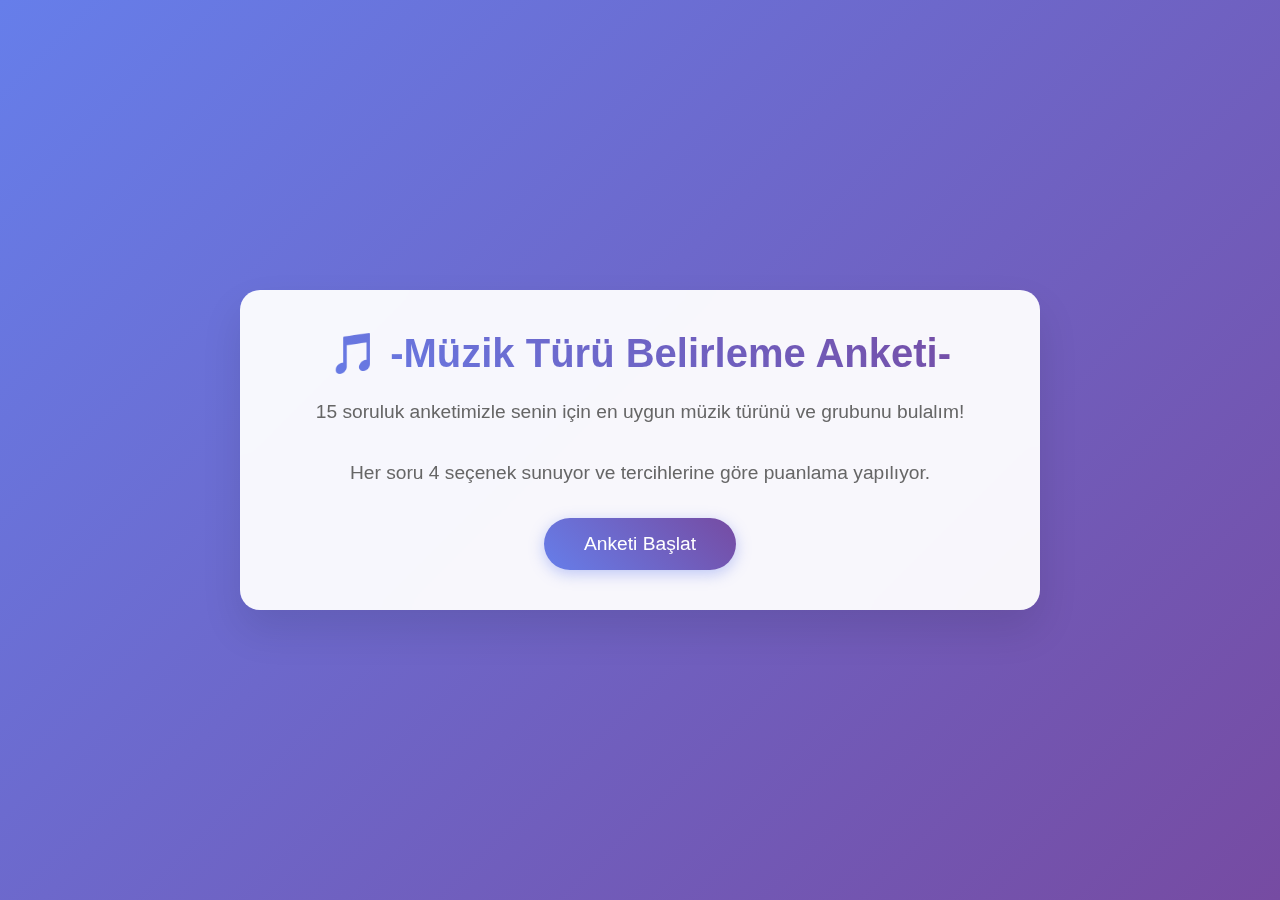
<file: index.html>
<!DOCTYPE html>
<html lang="tr">
<head>
    <meta charset="UTF-8">
    <meta name="viewport" content="width=device-width, initial-scale=1.0">
    <title>Müzik Türü Belirleme Anketi</title>
    <link rel="stylesheet" href="style.css">
</head>
<body>
    <div class="container">
        <!-- Başlangıç Ekranı -->
        <div class="start-screen" id="startScreen">
            <h1>🎵 -Müzik Türü Belirleme Anketi-</h1>
            <p>15 soruluk anketimizle senin için en uygun müzik türünü ve grubunu bulalım!</p>
            <p>Her soru 4 seçenek sunuyor ve tercihlerine göre puanlama yapılıyor.</p>
            <button class="start-btn" onclick="startQuiz()">Anketi Başlat</button>
        </div>

        <!-- Anket Ekranı -->
        <div class="quiz-container" id="quizContainer">
            <div class="question-header">
                <div class="question-number">Soru <span id="currentQuestion">1</span> / 15</div>
                <div class="progress-bar">
                    <div class="progress-fill" id="progressFill"></div>
                </div>
            </div>

            <div class="question-content">
                <h2 class="question-text" id="questionText">Soru yükleniyor...</h2>
                <div class="options-container" id="optionsContainer">
                    <!-- Seçenekler buraya gelecek -->
                </div>
            </div>

            <div class="navigation">
                <button class="nav-btn" id="prevBtn" onclick="previousQuestion()" disabled>Önceki</button>
                <button class="nav-btn next-btn" id="nextBtn" onclick="nextQuestion()" disabled>Sonraki</button>
            </div>
        </div>

        <!-- Sonuç Ekranı -->
        <div class="result-screen" id="resultScreen">
            <h1>🎉 Sonuçların Hazır!</h1>
            <div class="result-content">
                <div class="winning-genre">
                    <h2>Senin Müzik Türün:</h2>
                    <div class="genre-name" id="winningGenre">-</div>
                    <div class="genre-score">Puan: <span id="winningScore">0</span></div>
                </div>
                
                <div class="main-recommendation">
                    <h3>🎤 Önerilen Grup:</h3>
                    <div class="main-artist" id="mainArtist">-</div>
                    <h3>🎶 Dinlemen Gereken Şarkı:</h3>
                    <div class="main-song" id="mainSong">-</div>
                </div>

                <div class="second-genre">
                    <h4>İkinci tercihin:</h4>
                    <div class="second-info">
                        <span id="secondGenre">-</span> • <span id="secondArtist">-</span>
                    </div>
                </div>
                
                <div class="additional-artists">
                    <h3>Diğer Önerilen Sanatçılar:</h3>
                    <div class="artists-list" id="artistsList">
                        <!-- Sanatçılar buraya gelecek -->
                    </div>
                </div>
            </div>

            <div class="result-actions">
                <button class="restart-btn" onclick="restartQuiz()">Tekrar Dene</button>
                <button class="share-btn" onclick="shareResult()">Sonucu Paylaş</button>
            </div>
        </div>
    </div>

    <script src="script.js"></script>
</body>
</html>
</file>
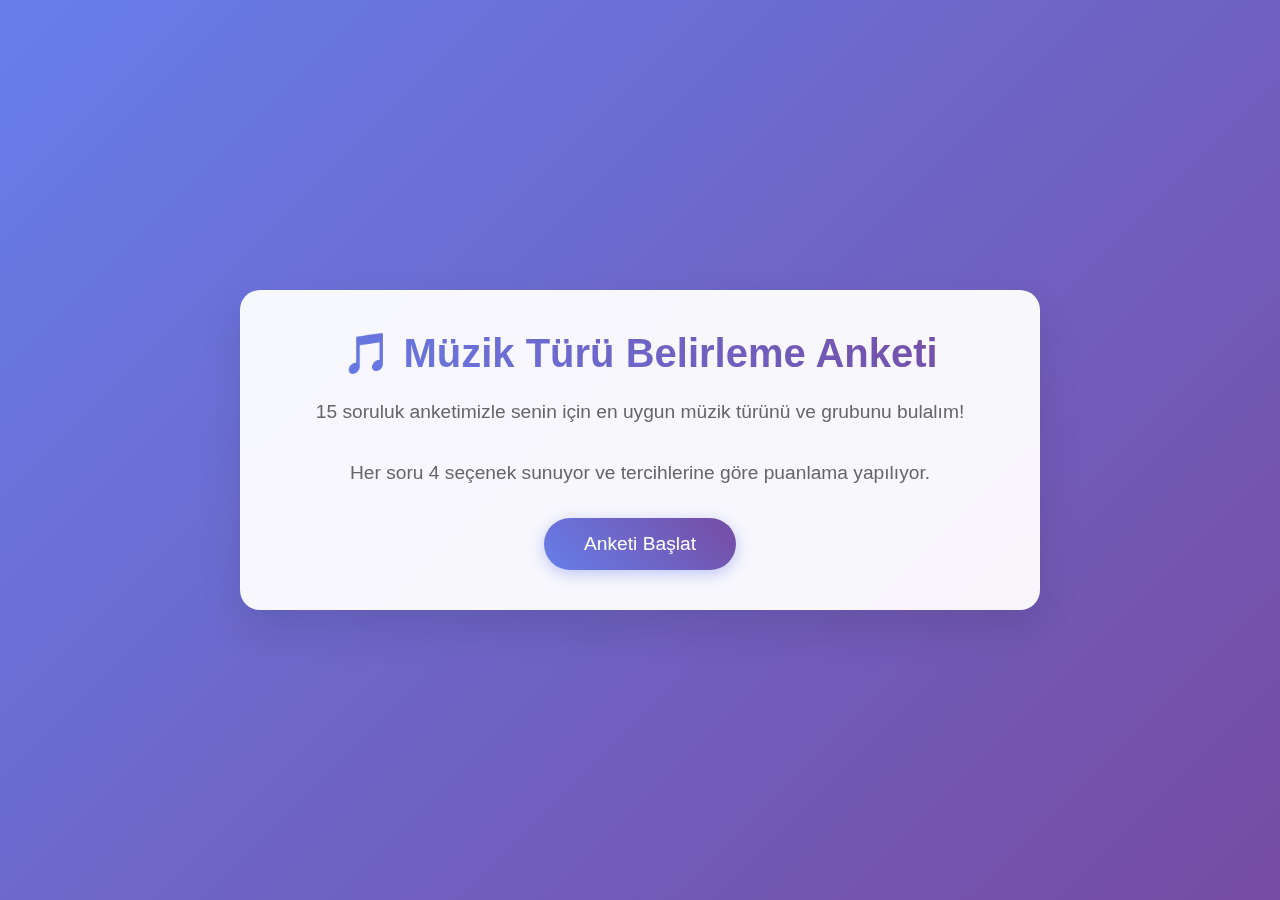
<file: Music/index.html>
<!DOCTYPE html>
<html lang="tr">
<head>
    <meta charset="UTF-8">
    <meta name="viewport" content="width=device-width, initial-scale=1.0">
    <title>Müzik Türü Belirleme Anketi</title>
    <link rel="stylesheet" href="style.css">
</head>
<body>
    <div class="container">
        <!-- Başlangıç Ekranı -->
        <div class="start-screen" id="startScreen">
            <h1>🎵 Müzik Türü Belirleme Anketi</h1>
            <p>15 soruluk anketimizle senin için en uygun müzik türünü ve grubunu bulalım!</p>
            <p>Her soru 4 seçenek sunuyor ve tercihlerine göre puanlama yapılıyor.</p>
            <button class="start-btn" onclick="startQuiz()">Anketi Başlat</button>
        </div>

        <!-- Anket Ekranı -->
        <div class="quiz-container" id="quizContainer">
            <div class="question-header">
                <div class="question-number">Soru <span id="currentQuestion">1</span> / 15</div>
                <div class="progress-bar">
                    <div class="progress-fill" id="progressFill"></div>
                </div>
            </div>

            <div class="question-content">
                <h2 class="question-text" id="questionText">Soru yükleniyor...</h2>
                <div class="options-container" id="optionsContainer">
                    <!-- Seçenekler buraya gelecek -->
                </div>
            </div>

            <div class="navigation">
                <button class="nav-btn" id="prevBtn" onclick="previousQuestion()" disabled>Önceki</button>
                <button class="nav-btn next-btn" id="nextBtn" onclick="nextQuestion()" disabled>Sonraki</button>
            </div>
        </div>

        <!-- Sonuç Ekranı -->
        <div class="result-screen" id="resultScreen">
            <h1>🎉 Sonuçların Hazır!</h1>
            <div class="result-content">
                <div class="winning-genre">
                    <h2>Senin Müzik Türün:</h2>
                    <div class="genre-name" id="winningGenre">-</div>
                    <div class="genre-score">Puan: <span id="winningScore">0</span></div>
                </div>
                
                <div class="main-recommendation">
                    <h3>🎤 Önerilen Grup:</h3>
                    <div class="main-artist" id="mainArtist">-</div>
                    <h3>🎶 Dinlemen Gereken Şarkı:</h3>
                    <div class="main-song" id="mainSong">-</div>
                </div>

                <div class="second-genre">
                    <h4>İkinci tercihin:</h4>
                    <div class="second-info">
                        <span id="secondGenre">-</span> • <span id="secondArtist">-</span>
                    </div>
                </div>
                
                <div class="additional-artists">
                    <h3>Diğer Önerilen Sanatçılar:</h3>
                    <div class="artists-list" id="artistsList">
                        <!-- Sanatçılar buraya gelecek -->
                    </div>
                </div>
            </div>

            <div class="result-actions">
                <button class="restart-btn" onclick="restartQuiz()">Tekrar Dene</button>
                <button class="share-btn" onclick="shareResult()">Sonucu Paylaş</button>
            </div>
        </div>
    </div>

    <script src="script.js"></script>
</body>
</html>
</file>
<file: style.css>
* {
    margin: 0;
    padding: 0;
    box-sizing: border-box;
}

body {
    font-family: 'Arial', sans-serif;
    background: linear-gradient(135deg, #667eea 0%, #764ba2 100%);
    min-height: 100vh;
    display: flex;
    justify-content: center;
    align-items: center;
    padding: 20px;
}

.container {
    background: rgba(255, 255, 255, 0.95);
    border-radius: 20px;
    padding: 40px;
    max-width: 800px;
    width: 100%;
    box-shadow: 0 20px 40px rgba(0, 0, 0, 0.1);
    backdrop-filter: blur(10px);
}

/* Başlangıç Ekranı */
.start-screen {
    text-align: center;
}

.start-screen h1 {
    color: #333;
    font-size: 2.5em;
    margin-bottom: 20px;
    background: linear-gradient(45deg, #667eea, #764ba2);
    -webkit-background-clip: text;
    -webkit-text-fill-color: transparent;
    background-clip: text;
}

.start-screen p {
    color: #666;
    font-size: 1.2em;
    margin-bottom: 30px;
    line-height: 1.6;
}

.start-btn {
    background: linear-gradient(45deg, #667eea, #764ba2);
    color: white;
    border: none;
    padding: 15px 40px;
    font-size: 1.2em;
    border-radius: 50px;
    cursor: pointer;
    transition: all 0.3s ease;
    box-shadow: 0 4px 15px rgba(102, 126, 234, 0.4);
}

.start-btn:hover {
    transform: translateY(-2px);
    box-shadow: 0 6px 20px rgba(102, 126, 234, 0.6);
}

/* Anket Ekranı */
.quiz-container {
    display: none;
}

.question-header {
    text-align: center;
    margin-bottom: 30px;
}

.question-number {
    color: #667eea;
    font-size: 1.1em;
    font-weight: bold;
    margin-bottom: 10px;
}

.progress-bar {
    width: 100%;
    height: 8px;
    background: #e0e0e0;
    border-radius: 4px;
    overflow: hidden;
}

.progress-fill {
    height: 100%;
    background: linear-gradient(45deg, #667eea, #764ba2);
    width: 0%;
    transition: width 0.3s ease;
}

.question-text {
    color: #333;
    font-size: 1.5em;
    margin-bottom: 25px;
    text-align: center;
    line-height: 1.4;
}

.options-container {
    margin-bottom: 30px;
}

.option {
    background: white;
    border: 2px solid #e0e0e0;
    border-radius: 15px;
    padding: 20px;
    margin-bottom: 15px;
    cursor: pointer;
    transition: all 0.3s ease;
    display: flex;
    align-items: center;
    font-size: 1.1em;
    position: relative;
}

.option:hover {
    border-color: #667eea;
    transform: translateY(-2px);
    box-shadow: 0 4px 15px rgba(102, 126, 234, 0.2);
}

.option.selected {
    border-color: #667eea;
    background: linear-gradient(45deg, #667eea, #764ba2);
    color: white;
    transform: translateY(-2px);
    box-shadow: 0 4px 15px rgba(102, 126, 234, 0.4);
}

.option-label {
    font-weight: bold;
    margin-right: 15px;
    min-width: 30px;
}

.option-text {
    flex: 1;
}

/* Navigasyon */
.navigation {
    display: flex;
    justify-content: space-between;
    align-items: center;
}

.nav-btn {
    background: #f8f9fa;
    border: 2px solid #e0e0e0;
    padding: 12px 25px;
    border-radius: 25px;
    cursor: pointer;
    font-size: 1em;
    transition: all 0.3s ease;
    color: #666;
}

.nav-btn:hover:not(:disabled) {
    border-color: #667eea;
    color: #667eea;
}

.nav-btn:disabled {
    opacity: 0.5;
    cursor: not-allowed;
}

.next-btn {
    background: linear-gradient(45deg, #667eea, #764ba2);
    color: white;
    border: none;
}

.next-btn:hover:not(:disabled) {
    transform: translateY(-2px);
    box-shadow: 0 4px 15px rgba(102, 126, 234, 0.4);
}

/* Sonuç Ekranı */
.result-screen {
    display: none;
    text-align: center;
}

.result-screen h1 {
    color: #333;
    font-size: 2.5em;
    margin-bottom: 30px;
    background: linear-gradient(45deg, #667eea, #764ba2);
    -webkit-background-clip: text;
    -webkit-text-fill-color: transparent;
    background-clip: text;
}

.result-content {
    margin-bottom: 30px;
}

.winning-genre {
    background: linear-gradient(45deg, #667eea, #764ba2);
    color: white;
    padding: 30px;
    border-radius: 20px;
    margin-bottom: 30px;
    box-shadow: 0 10px 30px rgba(102, 126, 234, 0.3);
}

.winning-genre h2 {
    font-size: 1.3em;
    margin-bottom: 15px;
}

.genre-name {
    font-size: 2.5em;
    font-weight: bold;
    margin-bottom: 10px;
}

.genre-score {
    font-size: 1.1em;
    opacity: 0.9;
}

.recommended-artists {
    background: #f8f9fa;
    padding: 20px;
    border-radius: 15px;
    margin-bottom: 20px;
}

.recommended-artists h3 {
    color: #333;
    margin-bottom: 15px;
    font-size: 1.2em;
}

.main-recommendation {
    background: #f8f9fa;
    padding: 25px;
    border-radius: 15px;
    margin-bottom: 20px;
    text-align: center;
}

.main-recommendation h3 {
    color: #333;
    margin-bottom: 15px;
    font-size: 1.3em;
}

.main-artist, .main-song {
    background: linear-gradient(45deg, #667eea, #764ba2);
    color: white;
    padding: 15px 25px;
    border-radius: 25px;
    font-size: 1.4em;
    font-weight: bold;
    margin-bottom: 15px;
    display: inline-block;
    min-width: 200px;
}

.second-genre {
    background: rgba(102, 126, 234, 0.1);
    padding: 15px;
    border-radius: 10px;
    margin-bottom: 20px;
    text-align: center;
}

.second-genre h4 {
    color: #666;
    margin-bottom: 10px;
    font-size: 1em;
    font-weight: normal;
}

.second-info {
    color: #333;
    font-size: 1.1em;
    font-weight: 500;
}

.additional-artists {
    background: #f8f9fa;
    padding: 20px;
    border-radius: 15px;
    margin-bottom: 20px;
}

.additional-artists h3 {
    color: #333;
    margin-bottom: 15px;
    font-size: 1.2em;
}

.artists-list {
    display: flex;
    flex-wrap: wrap;
    gap: 10px;
    justify-content: center;
}

.artist-tag {
    background: linear-gradient(45deg, #667eea, #764ba2);
    color: white;
    padding: 8px 15px;
    border-radius: 20px;
    font-size: 0.9em;
    font-weight: 500;
}

.result-actions {
    display: flex;
    gap: 20px;
    justify-content: center;
    flex-wrap: wrap;
}

.restart-btn, .share-btn {
    padding: 15px 30px;
    border: none;
    border-radius: 25px;
    font-size: 1.1em;
    cursor: pointer;
    transition: all 0.3s ease;
}

.restart-btn {
    background: #f8f9fa;
    color: #333;
    border: 2px solid #e0e0e0;
}

.restart-btn:hover {
    border-color: #667eea;
    color: #667eea;
}

.share-btn {
    background: linear-gradient(45deg, #667eea, #764ba2);
    color: white;
}

.share-btn:hover {
    transform: translateY(-2px);
    box-shadow: 0 4px 15px rgba(102, 26, 234, 0.4);
}

/* Responsive */
@media (max-width: 768px) {
    .container {
        padding: 20px;
    }
    
    .start-screen h1 {
        font-size: 2em;
    }
    
    .question-text {
        font-size: 1.3em;
    }
    
    .option {
        padding: 15px;
        font-size: 1em;
    }
    
    .genre-name {
        font-size: 2em;
    }
    
    .result-actions {
        flex-direction: column;
        align-items: center;
    }
    
    .restart-btn, .share-btn {
        width: 100%;
        max-width: 300px;
    }
}</anueters>
</invoke>
</file>
<file: Music/style.css>
* {
    margin: 0;
    padding: 0;
    box-sizing: border-box;
}

body {
    font-family: 'Arial', sans-serif;
    background: linear-gradient(135deg, #667eea 0%, #764ba2 100%);
    min-height: 100vh;
    display: flex;
    justify-content: center;
    align-items: center;
    padding: 20px;
}

.container {
    background: rgba(255, 255, 255, 0.95);
    border-radius: 20px;
    padding: 40px;
    max-width: 800px;
    width: 100%;
    box-shadow: 0 20px 40px rgba(0, 0, 0, 0.1);
    backdrop-filter: blur(10px);
}

/* Başlangıç Ekranı */
.start-screen {
    text-align: center;
}

.start-screen h1 {
    color: #333;
    font-size: 2.5em;
    margin-bottom: 20px;
    background: linear-gradient(45deg, #667eea, #764ba2);
    -webkit-background-clip: text;
    -webkit-text-fill-color: transparent;
    background-clip: text;
}

.start-screen p {
    color: #666;
    font-size: 1.2em;
    margin-bottom: 30px;
    line-height: 1.6;
}

.start-btn {
    background: linear-gradient(45deg, #667eea, #764ba2);
    color: white;
    border: none;
    padding: 15px 40px;
    font-size: 1.2em;
    border-radius: 50px;
    cursor: pointer;
    transition: all 0.3s ease;
    box-shadow: 0 4px 15px rgba(102, 126, 234, 0.4);
}

.start-btn:hover {
    transform: translateY(-2px);
    box-shadow: 0 6px 20px rgba(102, 126, 234, 0.6);
}

/* Anket Ekranı */
.quiz-container {
    display: none;
}

.question-header {
    text-align: center;
    margin-bottom: 30px;
}

.question-number {
    color: #667eea;
    font-size: 1.1em;
    font-weight: bold;
    margin-bottom: 10px;
}

.progress-bar {
    width: 100%;
    height: 8px;
    background: #e0e0e0;
    border-radius: 4px;
    overflow: hidden;
}

.progress-fill {
    height: 100%;
    background: linear-gradient(45deg, #667eea, #764ba2);
    width: 0%;
    transition: width 0.3s ease;
}

.question-text {
    color: #333;
    font-size: 1.5em;
    margin-bottom: 25px;
    text-align: center;
    line-height: 1.4;
}

.options-container {
    margin-bottom: 30px;
}

.option {
    background: white;
    border: 2px solid #e0e0e0;
    border-radius: 15px;
    padding: 20px;
    margin-bottom: 15px;
    cursor: pointer;
    transition: all 0.3s ease;
    display: flex;
    align-items: center;
    font-size: 1.1em;
    position: relative;
}

.option:hover {
    border-color: #667eea;
    transform: translateY(-2px);
    box-shadow: 0 4px 15px rgba(102, 126, 234, 0.2);
}

.option.selected {
    border-color: #667eea;
    background: linear-gradient(45deg, #667eea, #764ba2);
    color: white;
    transform: translateY(-2px);
    box-shadow: 0 4px 15px rgba(102, 126, 234, 0.4);
}

.option-label {
    font-weight: bold;
    margin-right: 15px;
    min-width: 30px;
}

.option-text {
    flex: 1;
}

/* Navigasyon */
.navigation {
    display: flex;
    justify-content: space-between;
    align-items: center;
}

.nav-btn {
    background: #f8f9fa;
    border: 2px solid #e0e0e0;
    padding: 12px 25px;
    border-radius: 25px;
    cursor: pointer;
    font-size: 1em;
    transition: all 0.3s ease;
    color: #666;
}

.nav-btn:hover:not(:disabled) {
    border-color: #667eea;
    color: #667eea;
}

.nav-btn:disabled {
    opacity: 0.5;
    cursor: not-allowed;
}

.next-btn {
    background: linear-gradient(45deg, #667eea, #764ba2);
    color: white;
    border: none;
}

.next-btn:hover:not(:disabled) {
    transform: translateY(-2px);
    box-shadow: 0 4px 15px rgba(102, 126, 234, 0.4);
}

/* Sonuç Ekranı */
.result-screen {
    display: none;
    text-align: center;
}

.result-screen h1 {
    color: #333;
    font-size: 2.5em;
    margin-bottom: 30px;
    background: linear-gradient(45deg, #667eea, #764ba2);
    -webkit-background-clip: text;
    -webkit-text-fill-color: transparent;
    background-clip: text;
}

.result-content {
    margin-bottom: 30px;
}

.winning-genre {
    background: linear-gradient(45deg, #667eea, #764ba2);
    color: white;
    padding: 30px;
    border-radius: 20px;
    margin-bottom: 30px;
    box-shadow: 0 10px 30px rgba(102, 126, 234, 0.3);
}

.winning-genre h2 {
    font-size: 1.3em;
    margin-bottom: 15px;
}

.genre-name {
    font-size: 2.5em;
    font-weight: bold;
    margin-bottom: 10px;
}

.genre-score {
    font-size: 1.1em;
    opacity: 0.9;
}

.recommended-artists {
    background: #f8f9fa;
    padding: 20px;
    border-radius: 15px;
    margin-bottom: 20px;
}

.recommended-artists h3 {
    color: #333;
    margin-bottom: 15px;
    font-size: 1.2em;
}

.main-recommendation {
    background: #f8f9fa;
    padding: 25px;
    border-radius: 15px;
    margin-bottom: 20px;
    text-align: center;
}

.main-recommendation h3 {
    color: #333;
    margin-bottom: 15px;
    font-size: 1.3em;
}

.main-artist, .main-song {
    background: linear-gradient(45deg, #667eea, #764ba2);
    color: white;
    padding: 15px 25px;
    border-radius: 25px;
    font-size: 1.4em;
    font-weight: bold;
    margin-bottom: 15px;
    display: inline-block;
    min-width: 200px;
}

.second-genre {
    background: rgba(102, 126, 234, 0.1);
    padding: 15px;
    border-radius: 10px;
    margin-bottom: 20px;
    text-align: center;
}

.second-genre h4 {
    color: #666;
    margin-bottom: 10px;
    font-size: 1em;
    font-weight: normal;
}

.second-info {
    color: #333;
    font-size: 1.1em;
    font-weight: 500;
}

.additional-artists {
    background: #f8f9fa;
    padding: 20px;
    border-radius: 15px;
    margin-bottom: 20px;
}

.additional-artists h3 {
    color: #333;
    margin-bottom: 15px;
    font-size: 1.2em;
}

.artists-list {
    display: flex;
    flex-wrap: wrap;
    gap: 10px;
    justify-content: center;
}

.artist-tag {
    background: linear-gradient(45deg, #667eea, #764ba2);
    color: white;
    padding: 8px 15px;
    border-radius: 20px;
    font-size: 0.9em;
    font-weight: 500;
}

.result-actions {
    display: flex;
    gap: 20px;
    justify-content: center;
    flex-wrap: wrap;
}

.restart-btn, .share-btn {
    padding: 15px 30px;
    border: none;
    border-radius: 25px;
    font-size: 1.1em;
    cursor: pointer;
    transition: all 0.3s ease;
}

.restart-btn {
    background: #f8f9fa;
    color: #333;
    border: 2px solid #e0e0e0;
}

.restart-btn:hover {
    border-color: #667eea;
    color: #667eea;
}

.share-btn {
    background: linear-gradient(45deg, #667eea, #764ba2);
    color: white;
}

.share-btn:hover {
    transform: translateY(-2px);
    box-shadow: 0 4px 15px rgba(102, 26, 234, 0.4);
}

/* Responsive */
@media (max-width: 768px) {
    .container {
        padding: 20px;
    }
    
    .start-screen h1 {
        font-size: 2em;
    }
    
    .question-text {
        font-size: 1.3em;
    }
    
    .option {
        padding: 15px;
        font-size: 1em;
    }
    
    .genre-name {
        font-size: 2em;
    }
    
    .result-actions {
        flex-direction: column;
        align-items: center;
    }
    
    .restart-btn, .share-btn {
        width: 100%;
        max-width: 300px;
    }
}</anueters>
</invoke>
</file>
